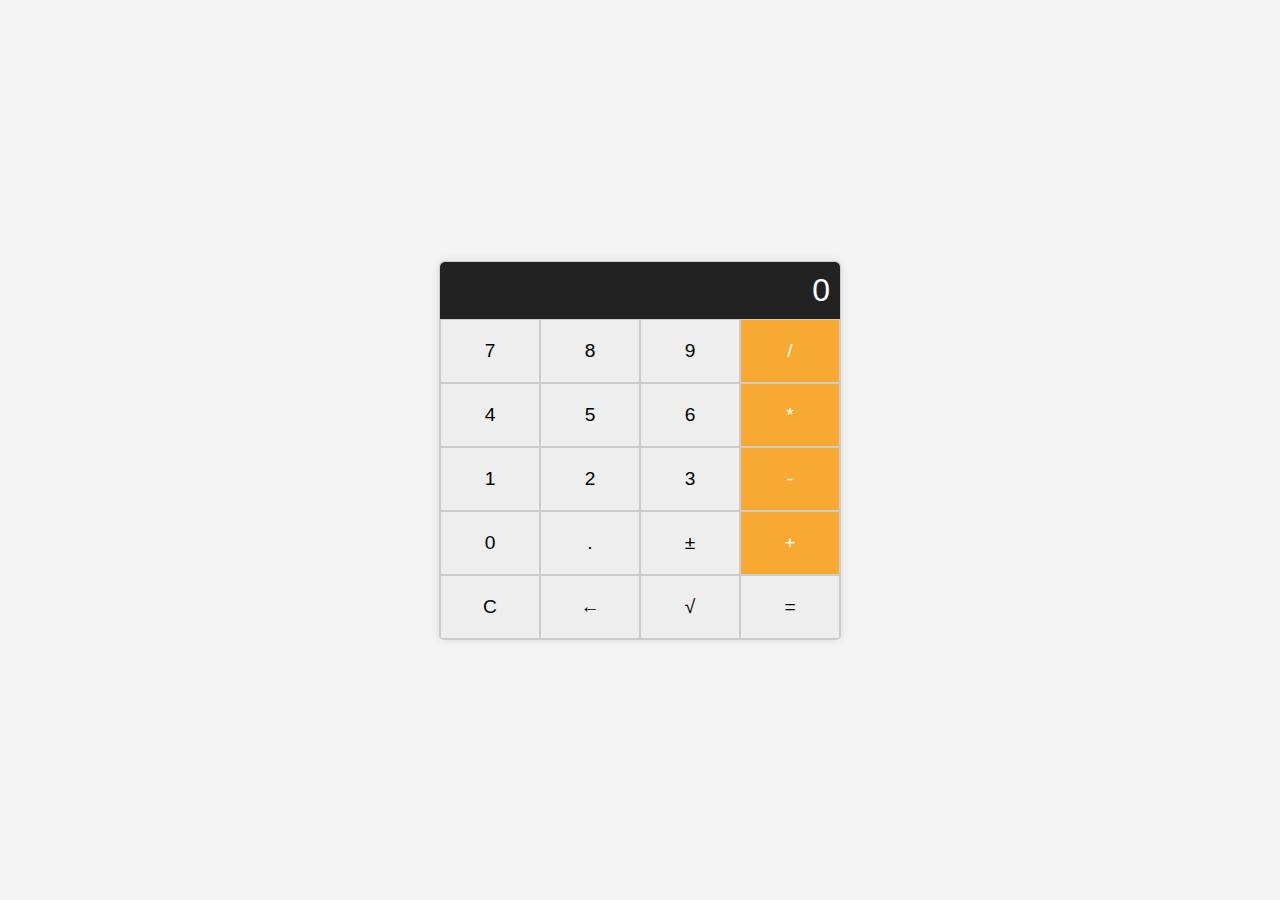
<file: projects/calculator/index.html>
<!DOCTYPE html>
<html lang="en">
<head>
    <meta charset="UTF-8">
    <meta name="viewport" content="width=device-width, initial-scale=1.0">
    <title>Calculator</title>
    <link rel="stylesheet" href="styles.css">
</head>
<body>
    <div class="calculator">
        <div class="display" id="display">0</div>
        <div class="buttons">
            <button class="btn">7</button>
            <button class="btn">8</button>
            <button class="btn">9</button>
            <button class="btn operator">/</button>
            <button class="btn">4</button>
            <button class="btn">5</button>
            <button class="btn">6</button>
            <button class="btn operator">*</button>
            <button class="btn">1</button>
            <button class="btn">2</button>
            <button class="btn">3</button>
            <button class="btn operator">-</button>
            <button class="btn">0</button>
            <button class="btn">.</button>
            <button class="btn">±</button> <!-- Toggle sign button -->
            <button class="btn operator">+</button>
            <button class="btn">C</button> <!-- Clear button -->
            <button class="btn">←</button> <!-- Backspace button -->
            <button class="btn">√</button> <!-- Square root button -->
            <button class="btn">=</button>
        </div>
    </div>
    
    <script src="script.js"></script>
</body>
</html>
</file>
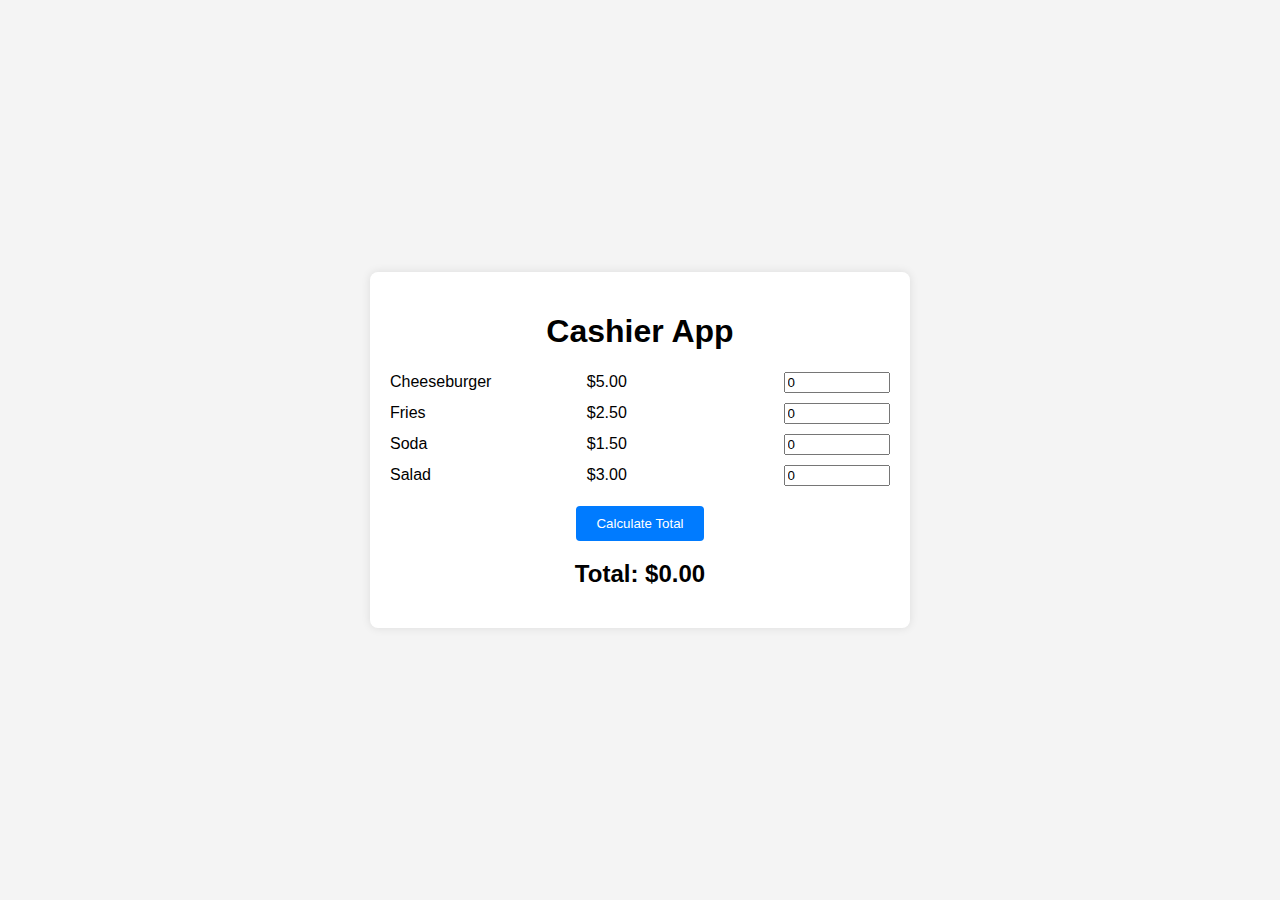
<file: projects/cashier app/index.html>
<!DOCTYPE html>
<html lang="en">
<head>
    <meta charset="UTF-8">
    <meta name="viewport" content="width=device-width, initial-scale=1.0">
    <title>Realistic Cashier App</title>
    <link rel="stylesheet" href="styles.css">
</head>
<body>
    <div class="container">
        <h1>Cashier App</h1>
        <div class="item-list">
            <div class="item">
                <span>Cheeseburger</span>
                <span>$5.00</span>
                <input type="number" id="cheeseburger-qty" value="0" min="0">
            </div>
            <div class="item">
                <span>Fries</span>
                <span>$2.50</span>
                <input type="number" id="fries-qty" value="0" min="0">
            </div>
            <div class="item">
                <span>Soda</span>
                <span>$1.50</span>
                <input type="number" id="soda-qty" value="0" min="0">
            </div>
            <div class="item">
                <span>Salad</span>
                <span>$3.00</span>
                <input type="number" id="salad-qty" value="0" min="0">
            </div>
        </div>
        <button onclick="calculateTotal()">Calculate Total</button>
        <h2>Total: $<span id="total">0.00</span></h2>
    </div>
    <script src="script.js"></script>
</body>
</html>
</file>
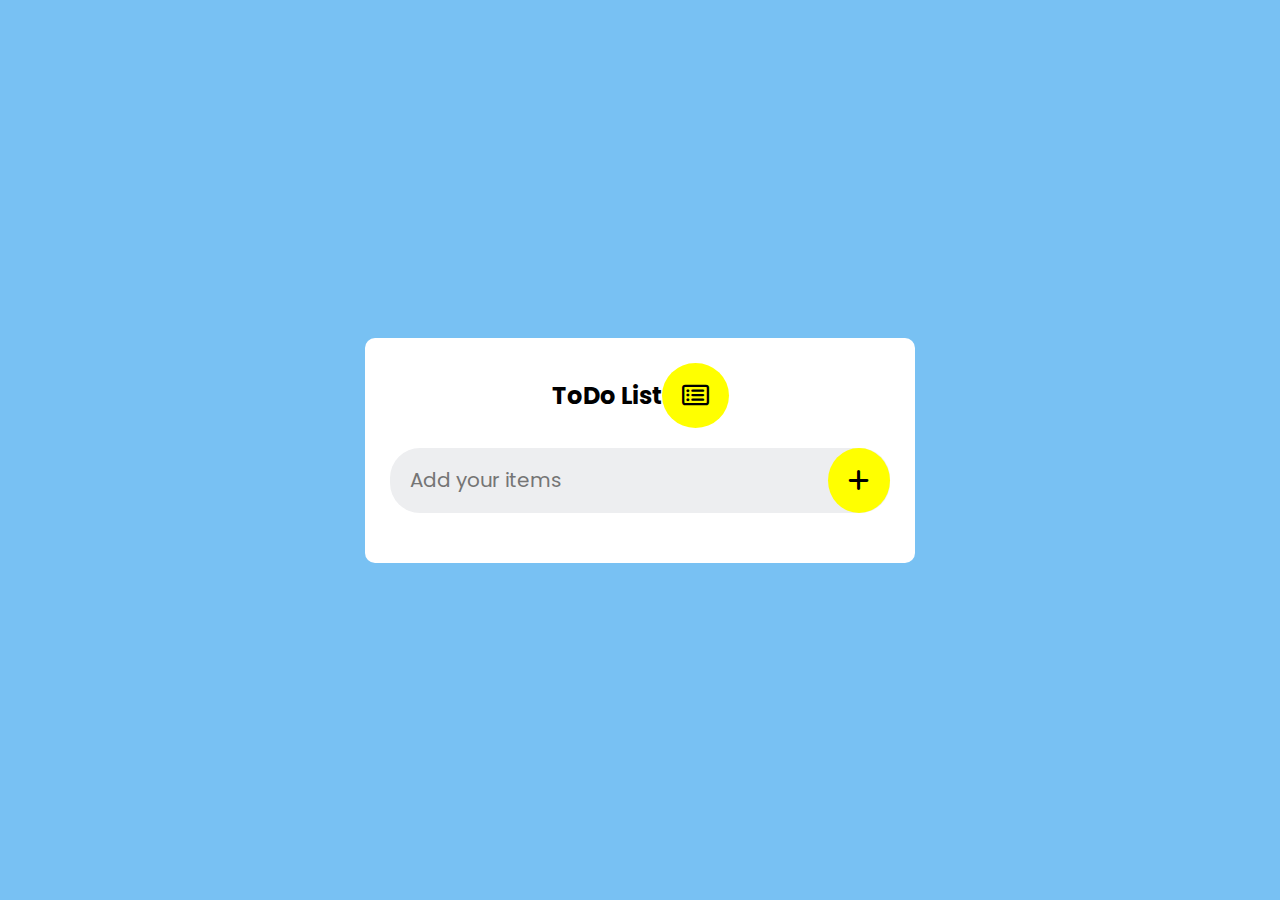
<file: projects/To-Do/index.html>
<!DOCTYPE html>
<html lang="en">
  <head>
    <meta charset="UTF-8" />
    <meta name="viewport" content="width=device-width, initial-scale=1.0" />
    <title>To Do Application - By Sharathchandar.K</title>
    <link rel="stylesheet" href="styles.css" />
    <link rel="stylesheet" href="https://cdnjs.cloudflare.com/ajax/libs/font-awesome/6.6.0/css/all.min.css">
  </head>
  <body>
        <div class="container">
            <div class="todo-header">
                <h2>ToDo List</h2>
                <div class="icon">
                  <i class="fa-regular fa-rectangle-list fa-xl" style="color: #000000;"></i>
                </div>  
              </div>
           <div class="todo-body">
            <input
                type="text"
                id="todoText"
                class="todo-input"
                placeholder="Add your items"
            />
            <div
             class="icon" id="AddUpdateClick" onclick="CreateToDoItems();">
                <i class="fa-solid fa-plus fa-xl" style="color: #000000;"></i>
              </div>
            </div>
            <h5 id="Alert"></h5>
            <ul id="list-items" class="list-items"></ul>
        <!-- Inside the container will add an input field for adding tasks, a list to display the tasks, and buttons for adding and removing tasks.-->
        </div>
       
    <script type="text/javascript" src="script.js"></script>
  </body>
</html>
</file>
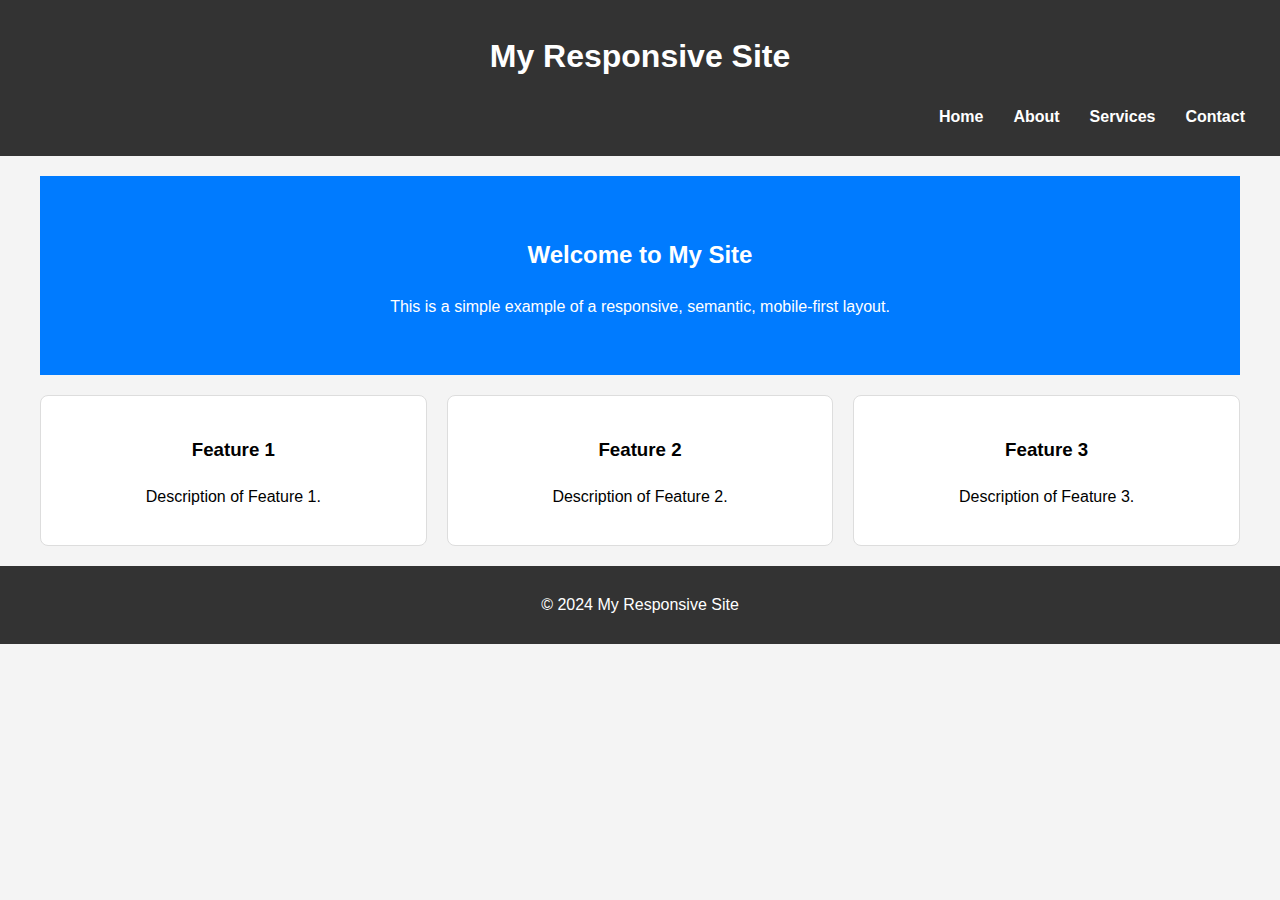
<file: projects/htmlCssGuide/guide/guide.html>
<!DOCTYPE html>
<html lang="en">
<head>
    <meta charset="UTF-8">
    <meta name="viewport" content="width=device-width, initial-scale=1.0">
    <title>Responsive Semantic Layout</title>
    <link rel="stylesheet" href="guide.css">
</head>
<body>

    <header>
        <h1>My Responsive Site</h1>
        <nav>
            <ul>
                <li><a href="#">Home</a></li>
                <li><a href="#">About</a></li>
                <li><a href="#">Services</a></li>
                <li><a href="#">Contact</a></li>
            </ul>
        </nav>
    </header>

    <main>
        <section class="hero">
            <h2>Welcome to My Site</h2>
            <p>This is a simple example of a responsive, semantic, mobile-first layout.</p>
        </section>

        <section class="features">
            <div class="feature">
                <h3>Feature 1</h3>
                <p>Description of Feature 1.</p>
            </div>
            <div class="feature">
                <h3>Feature 2</h3>
                <p>Description of Feature 2.</p>
            </div>
            <div class="feature">
                <h3>Feature 3</h3>
                <p>Description of Feature 3.</p>
            </div>
        </section>
    </main>

    <footer>
        <p>&copy; 2024 My Responsive Site</p>
    </footer>

</body>
</html>
</file>
<file: projects/calculator/styles.css>
body {
    display: flex;
    justify-content: center;
    align-items: center;
    height: 100vh;
    margin: 0;
    background-color: #f4f4f4;
    font-family: Arial, sans-serif;
}

.calculator {
    background-color: #fff;
    border: 1px solid #ccc;
    border-radius: 5px;
    box-shadow: 0 0 10px rgba(0, 0, 0, 0.1);
    width: 400px;
}

.display {
    background-color: #222;
    color: #fff;
    font-size: 2em;
    text-align: right;
    padding: 10px;
    border-top-left-radius: 5px;
    border-top-right-radius: 5px;
}

.buttons {
    display: grid;
    grid-template-columns: repeat(4, 1fr);
}

.btn {
    padding: 20px;
    font-size: 1.2em;
    border: 1px solid #ccc;
    background-color: #eee;
    cursor: pointer;
    outline: none;
    display: flex;
    justify-content: center;
    align-items: center;
}

.btn:hover {
    background-color: orange;
}

.btn:active {
    background-color: #ddd;
}

.operator {
    background-color: #f7a931;
    color: #fff;
}

.operator:active {
    background-color: #e6951a;
}

/* Media query for cellphone screens */
@media (max-width: 480px) {
    .calculator {
        width: 100%;
        height: 100vh;
        border-radius: 0; 
        overflow: hidden;
    }

    .display {
        font-size: 8vw;
        height: 10vh; 
    }
    
    .buttons {
        grid-template-columns: repeat(4, 1fr);
        grid-auto-rows: 1fr;
        height: calc(90% - 15vh); /* Adjust based on display height */
    }

    .btn {
        padding: 2vh;
        font-size: 6vw; /* Larger font size for smaller screens */
    }
}
</file>
<file: projects/cashier app/styles.css>
body {
    font-family: Arial, sans-serif;
    display: flex;
    justify-content: center;
    align-items: center;
    height: 100vh;
    background-color: #f4f4f4;
    margin: 0;
}

.container {
    background: white;
    padding: 20px;
    border-radius: 8px;
    box-shadow: 0 0 10px rgba(0, 0, 0, 0.1);
    width: 90%;
    max-width: 500px;
    text-align: center;
}

.item-list {
    margin: 20px 0;
}

.item {
    display: flex;
    justify-content: space-between;
    align-items: center;
    margin: 10px 0;
}

.item span {
    width: 40%;
    text-align: left;
}

.item input {
    width: 20%;
}

button {
    padding: 10px 20px;
    background-color: #007bff;
    color: white;
    border: none;
    border-radius: 4px;
    cursor: pointer;
}

button:hover {
    background-color: #0056b3;
}

@media (max-width: 600px) {
    .item span {
        font-size: 14px;
    }

    button {
        padding: 8px 16px;
    }
}
</file>
<file: projects/To-Do/styles.css>
@import url("https://fonts.googleapis.com/css2?family=Poppins:wght@400;500;600&display=swap");
* {
  margin: 0;
  padding: 0;
  font-family: "Poppins", sans-serif;
  box-sizing: border-box;
}
body {
    background: #78c1f3;
    min-height: 100vh;
    display: flex;
    align-items: center;
    justify-content: center;
  }
  
  .container {
    background: #ffffff;
    padding: 25px;
    width: 550px;
    border-radius: 10px;
  }
  .todo-header {
    display: flex;
    align-items: center;
    margin-bottom: 20px;
    padding-left: 5px 20px;
    justify-content: center;
  }
  .todo-body {
    display: flex;
    align-items: center;
    justify-content: space-between;
    background: #edeef0;
    border-radius: 30px;
    padding-left: 20px;
    margin-bottom: 25px;
  }
  
  .todo-body input {
    flex: 1;
    border: none;
    outline: none;
    background: transparent;
    padding: 15px 0;
    font-size: 20px;
  }
  
  .todo-body img {
    cursor: pointer;
    border-radius: 40px;
    height: 55px;
    width: 55px;
    padding: 15px;
    background: limegreen;
  }
  /* listing */
  ul li {
    list-style: none;
    font-size: 18px;
    cursor: pointer;
    padding: 10px;
  }
  
  li {
    display: flex;
    align-items: center;
    justify-content: space-between;
    background: #edeef0;
    margin-bottom: 10px;
    border-radius: 5px;
  }
  
  h5 {
    text-align: center;
    margin-bottom: 10px;
    color: green;
  }
  
  .todo-controls {
    width: 25px;
    height: 25px;
    padding: 3px;
    margin-right: 5px;
  }
  li {
    opacity: 0;
    animation: new-item-animation 0.3s linear forwards;
  }
  .icon{
    border-radius: 50%;
    padding : 20px;
    background: yellow;
  }


  @keyframes new-item-animation {
    from {
      opacity: 0;
      transform: translateY(-400px);
    }
  
    to {
      opacity: 1;
      transform: translateY(0);
    }
  }
  
  li.deleted-item {
    animation: removed-item-animation 1s cubic-bezier(0.55, -0.04, 0.91, 0.94)
      forwards;
    transform-origin: 0% 100%;
  }
  
  @keyframes removed-item-animation {
    0% {
      opacity: 1;
      transform: rotateZ(0);
    }
  
    100% {
      opacity: 0;
      transform: translateY(600px) rotateZ(90deg);
    }
  }

  .toggleMe {
    animation: hideMe 5s forwards;
  }
  @keyframes hideMe {
    0% {
      opacity: 1;
    }
    100% {
      opacity: 0;
    }
  }
</file>
<file: projects/htmlCssGuide/guide/guide.css>
/* Base Styles */
body {
    font-family: Arial, sans-serif;
    margin: 0;
    padding: 0;
    line-height: 1.6;
    background-color: #f4f4f4;
}

header {
    background-color: #333;
    color: white;
    padding: 10px 0;
    text-align: center;
}

nav ul {
    display: flex;
    justify-content: center;
    list-style: none;
    padding: 0;
}

nav ul li {
    margin: 0 15px;
}

nav ul li a {
    color: white;
    text-decoration: none;
    font-weight: bold;
}

/* Mobile-First Layout */
main {
    padding: 20px;
}

.hero {
    text-align: center;
    padding: 20px;
    background-color: #007BFF;
    color: white;
    margin-bottom: 20px;
}

.features {
    display: grid;
    grid-template-columns: 1fr;
    gap: 20px;
}

.feature {
    background-color: #fff;
    padding: 20px;
    border: 1px solid #ddd;
    border-radius: 8px;
    text-align: center;
    transition: transform 0.3s ease-in-out; /* Basic animation */
}

.feature:hover {
    transform: scale(1.05); /* Scale up on hover */
}

/* Flexbox for Navigation (desktop) */
@media(min-width: 768px) {
    nav ul {
        justify-content: flex-end;
        padding-right: 20px;
    }

    .features {
        grid-template-columns: repeat(3, 1fr); /* 3 columns on larger screens */
    }
}

/* Grid Layout (desktop) */
@media(min-width: 1024px) {
    main {
        max-width: 1200px;
        margin: 0 auto;
    }

    .hero {
        padding: 40px;
    }
}

/* Footer Styles */
footer {
    background-color: #333;
    color: white;
    text-align: center;
    padding: 10px 0;
}
</file>
